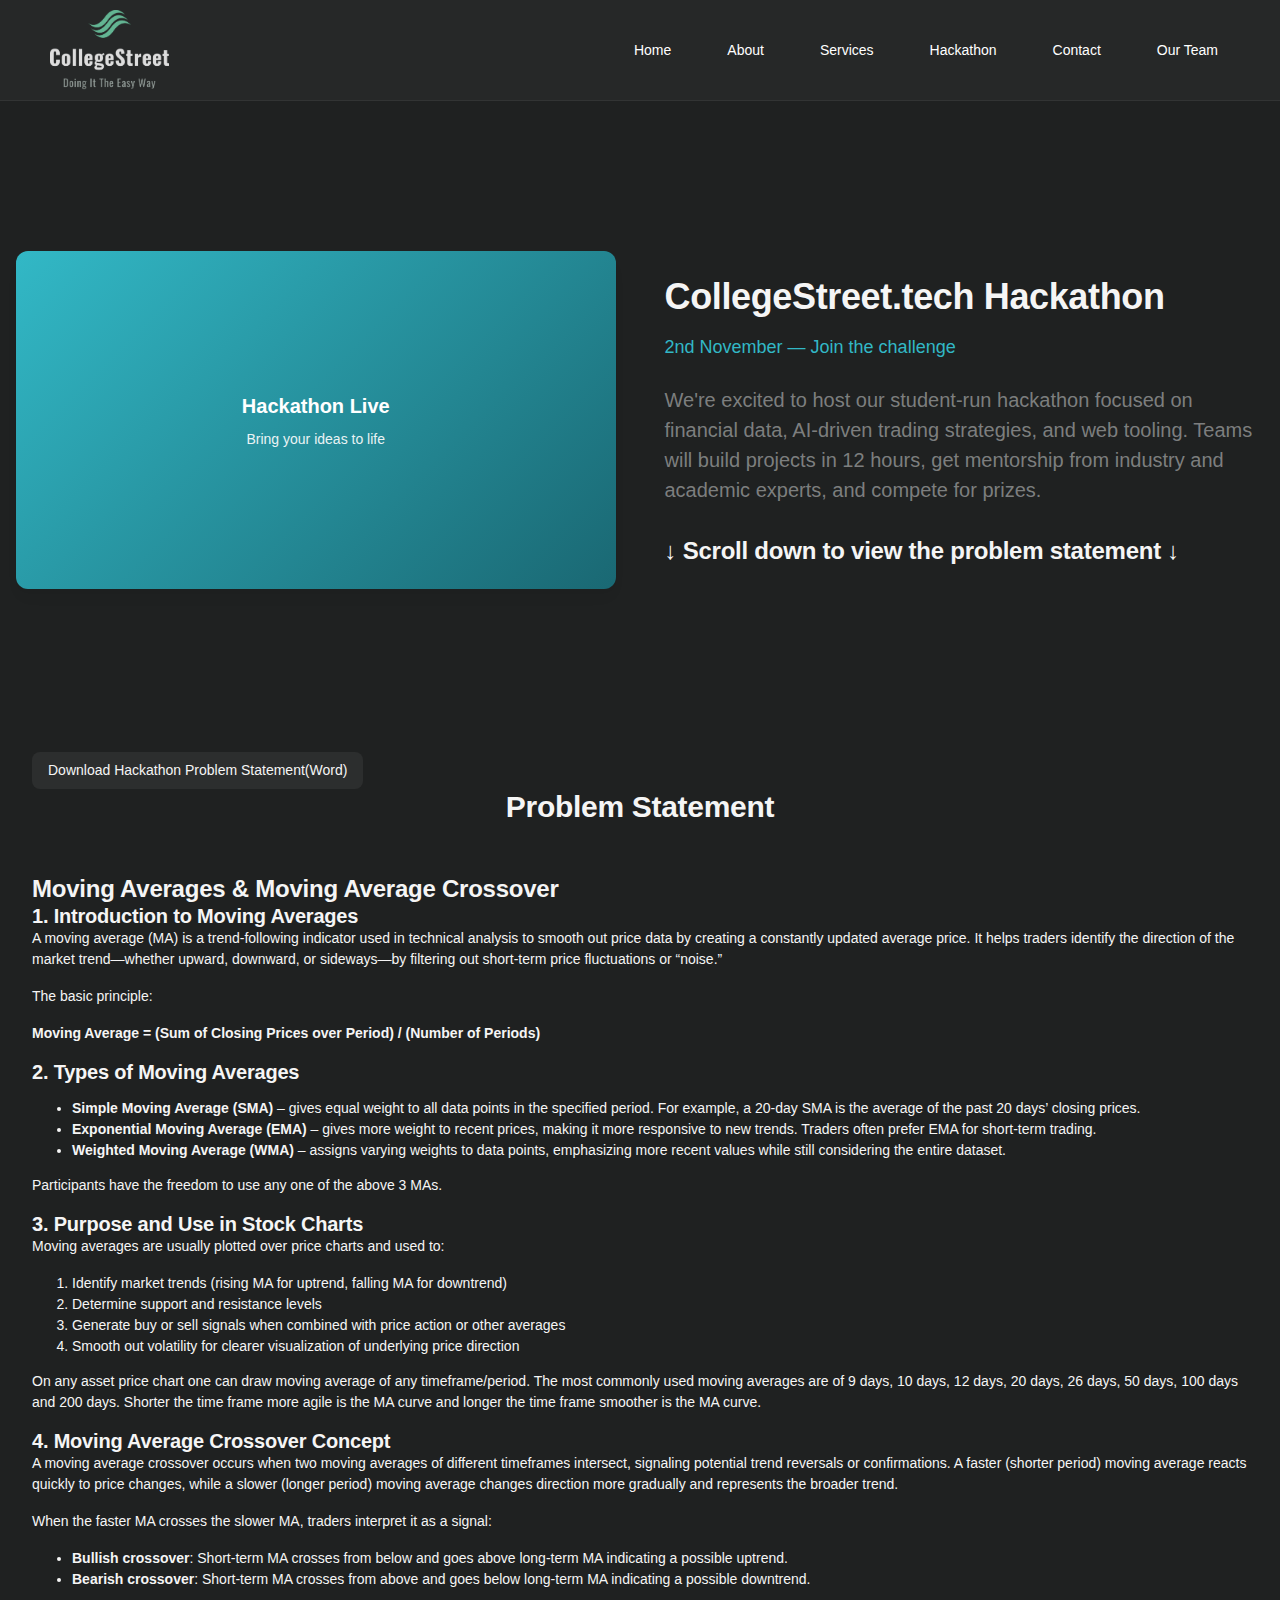
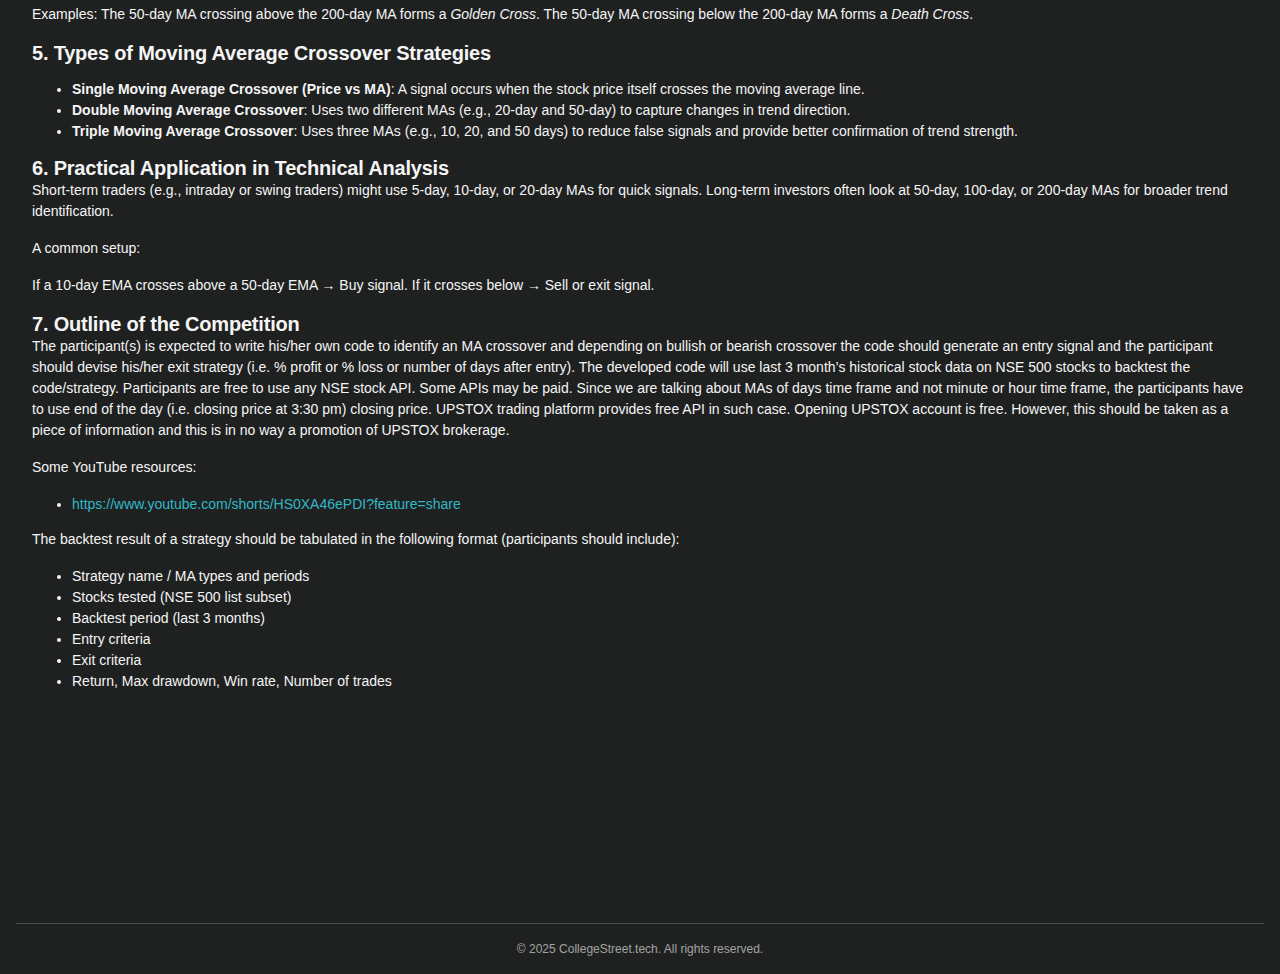
<file: hackathon.html>
<!DOCTYPE html>
<html lang="en" data-color-scheme="dark">
  <head>
    <meta charset="UTF-8" />
    <meta name="viewport" content="width=device-width, initial-scale=1.0" />
    <title>CollegeStreet.tech — Hackathon</title>
    <link rel="icon" href="Original on Transparent.png" type="image/png" />
    <link rel="stylesheet" href="style.css" />
  </head>

  <body>
    <!-- ================= Header ================= -->
    <header class="header">
      <nav class="nav container">
        <div class="nav__brand">
          <a href="index.html#home" class="nav__logo">
            <img
              src="Original on Transparent.png"
              alt="CollegeStreet.tech Logo"
              class="nav__logo-image"
            />
          </a>
        </div>

        <ul class="nav__menu">
          <li class="nav__item"><a href="index.html#home" class="nav__link">Home</a></li>
          <li class="nav__item"><a href="index.html#about" class="nav__link">About</a></li>
          <li class="nav__item"><a href="services.html" class="nav__link">Services</a></li>
          <li class="nav__item"><a href="hackathon.html" class="nav__link">Hackathon</a></li>
          <li class="nav__item"><a href="index.html#contact" class="nav__link">Contact</a></li>
          <li class="nav__item"><a href="team.html" class="nav__link">Our Team</a></li>
        </ul>

        <button class="nav__toggle" aria-label="Toggle navigation">
          <span class="nav__toggle-line"></span>
          <span class="nav__toggle-line"></span>
          <span class="nav__toggle-line"></span>
        </button>
      </nav>
    </header>

    <!-- ================= Hero Section ================= -->
    <main class="hero">
      <div class="container">
        <div class="hero__content">
          <div class="hero__text">
            <h1 class="hero__title">CollegeStreet.tech Hackathon</h1>
            <p class="hero__subtitle">2nd November — Join the challenge</p>
            <p class="hero__description">
              We're excited to host our student-run hackathon focused on financial
              data, AI-driven trading strategies, and web tooling. Teams will
              build projects in 12 hours, get mentorship from industry and
              academic experts, and compete for prizes.
            </p>

            <div class="hero__actions">
  

  <h2 class="scroll-down-text">↓ Scroll down to view the problem statement ↓</h2>
</div>

          </div>

          <div class="hero__media">
            <div class="video-container">
              <div class="video-placeholder">
                <div class="video-placeholder-content">
                  <div class="placeholder-text">Hackathon Live</div>
                  <div class="placeholder-subtitle">Bring your ideas to life</div>
                </div>
              </div>
            </div>
          </div>
        </div>
      </div>
    </main>

    <!-- ================= Moving Averages Section ================= -->
    <section class="container section section--tech" id="moving-averages">
      <div class="container">
        <div class="hero__actions">
          <a
            href="Moving Average and Moving Average Crossover in Technical Analysis.docx"
            download
            class="btn btn--secondary"
          >
            Download Hackathon Problem Statement(Word)
          </a>
        </div>

        <center><h1 style="margin-bottom:50px">Problem Statement</h1></center>

        <h2>Moving Averages &amp; Moving Average Crossover</h2>

        <h3>1. Introduction to Moving Averages</h3>
        <p>
          A moving average (MA) is a trend-following indicator used in technical analysis to smooth out price data by creating a constantly updated average price. It helps traders identify the direction of the market trend—whether upward, downward, or sideways—by filtering out short-term price fluctuations or “noise.”
        </p>
        <p>The basic principle:</p>
        <p><strong>Moving Average = (Sum of Closing Prices over Period) / (Number of Periods)</strong></p>

        <h3>2. Types of Moving Averages</h3>
        <ul>
          <li><strong>Simple Moving Average (SMA)</strong> – gives equal weight to all data points in the specified period. For example, a 20-day SMA is the average of the past 20 days’ closing prices.</li>
          <li><strong>Exponential Moving Average (EMA)</strong> – gives more weight to recent prices, making it more responsive to new trends. Traders often prefer EMA for short-term trading.</li>
          <li><strong>Weighted Moving Average (WMA)</strong> – assigns varying weights to data points, emphasizing more recent values while still considering the entire dataset.</li>
        </ul>
        <p>Participants have the freedom to use any one of the above 3 MAs.</p>

        <h3>3. Purpose and Use in Stock Charts</h3>
        <p>Moving averages are usually plotted over price charts and used to:</p>
        <ol>
          <li>Identify market trends (rising MA for uptrend, falling MA for downtrend)</li>
          <li>Determine support and resistance levels</li>
          <li>Generate buy or sell signals when combined with price action or other averages</li>
          <li>Smooth out volatility for clearer visualization of underlying price direction</li>
        </ol>
        <p>
          On any asset price chart one can draw moving average of any timeframe/period. The most commonly used moving averages are of 9 days, 10 days, 12 days, 20 days, 26 days, 50 days, 100 days and 200 days. Shorter the time frame more agile is the MA curve and longer the time frame smoother is the MA curve.
        </p>

        <h3>4. Moving Average Crossover Concept</h3>
        <p>
          A moving average crossover occurs when two moving averages of different timeframes intersect, signaling potential trend reversals or confirmations. A faster (shorter period) moving average reacts quickly to price changes, while a slower (longer period) moving average changes direction more gradually and represents the broader trend.
        </p>
        <p>When the faster MA crosses the slower MA, traders interpret it as a signal:</p>
        <ul>
          <li><strong>Bullish crossover</strong>: Short-term MA crosses from below and goes above long-term MA indicating a possible uptrend.</li>
          <li><strong>Bearish crossover</strong>: Short-term MA crosses from above and goes below long-term MA indicating a possible downtrend.</li>
        </ul>
        <p>Examples: The 50-day MA crossing above the 200-day MA forms a <em>Golden Cross</em>. The 50-day MA crossing below the 200-day MA forms a <em>Death Cross</em>.</p>

        <h3>5. Types of Moving Average Crossover Strategies</h3>
        <ul>
          <li><strong>Single Moving Average Crossover (Price vs MA)</strong>: A signal occurs when the stock price itself crosses the moving average line.</li>
          <li><strong>Double Moving Average Crossover</strong>: Uses two different MAs (e.g., 20-day and 50-day) to capture changes in trend direction.</li>
          <li><strong>Triple Moving Average Crossover</strong>: Uses three MAs (e.g., 10, 20, and 50 days) to reduce false signals and provide better confirmation of trend strength.</li>
        </ul>

        <h3>6. Practical Application in Technical Analysis</h3>
        <p>
          Short-term traders (e.g., intraday or swing traders) might use 5-day, 10-day, or 20-day MAs for quick signals. Long-term investors often look at 50-day, 100-day, or 200-day MAs for broader trend identification.
        </p>
        <p>A common setup:</p>
        <p>If a 10-day EMA crosses above a 50-day EMA → Buy signal. If it crosses below → Sell or exit signal.</p>

        <h3>7. Outline of the Competition</h3>
        <p>
          The participant(s) is expected to write his/her own code to identify an MA crossover and depending on bullish or bearish crossover the code should generate an entry signal and the participant should devise his/her exit strategy (i.e. % profit or % loss or number of days after entry). The developed code will use last 3 month’s historical stock data on NSE 500 stocks to backtest the code/strategy. Participants are free to use any NSE stock API. Some APIs may be paid. Since we are talking about MAs of days time frame and not minute or hour time frame, the participants have to use end of the day (i.e. closing price at 3:30 pm) closing price. UPSTOX trading platform provides free API in such case. Opening UPSTOX account is free. However, this should be taken as a piece of information and this is in no way a promotion of UPSTOX brokerage.
        </p>

        <p>Some YouTube resources:</p>
        <ul>
          <li>
            <a href="https://www.youtube.com/shorts/HS0XA46ePDI?feature=share" target="_blank" rel="noopener">
              https://www.youtube.com/shorts/HS0XA46ePDI?feature=share
            </a>
          </li>
        </ul>

        <p>The backtest result of a strategy should be tabulated in the following format (participants should include):</p>
        <ul>
          <li>Strategy name / MA types and periods</li>
          <li>Stocks tested (NSE 500 list subset)</li>
          <li>Backtest period (last 3 months)</li>
          <li>Entry criteria</li>
          <li>Exit criteria</li>
          <li>Return, Max drawdown, Win rate, Number of trades</li>
        </ul>
      </div>
    </section>

    <!-- ================= Footer ================= -->
    <footer class="footer">
      <div class="container">
        <div class="footer__content">
          <div class="footer__section">
            <h3>CollegeStreet.tech</h3>
            <p>
              Empowering the next generation of financial analysts through AI-driven technology and student innovation.
            </p>
          </div>

          <div class="footer__section">
            <h4>Quick Links</h4>
            <ul class="footer__links">
              <li><a href="index.html#home">Home</a></li>
              <li><a href="index.html#about">About</a></li>
              <li><a href="services.html">Services</a></li>
              <li><a href="index.html#contact">Contact</a></li>
            </ul>
          </div>

          <div class="footer__section">
            <h4>Contact Info</h4>
            <div class="contact-info">
              <p>📧 info@collegestreet.tech</p>
            </div>
          </div>

          <div class="footer__section">
            <h4>Follow Us</h4>
            <div class="social-links">
              <a href="#" target="_blank">LinkedIn</a>
              <a href="#" target="_blank">Twitter</a>
              <a href="#" target="_blank">GitHub</a>
            </div>
          </div>
        </div>

        <div class="footer__bottom">
          <p>&copy; 2025 CollegeStreet.tech. All rights reserved.</p>
        </div>
      </div>
    </footer>

    <script src="app.js"></script>
  </body>
</html>
</file>
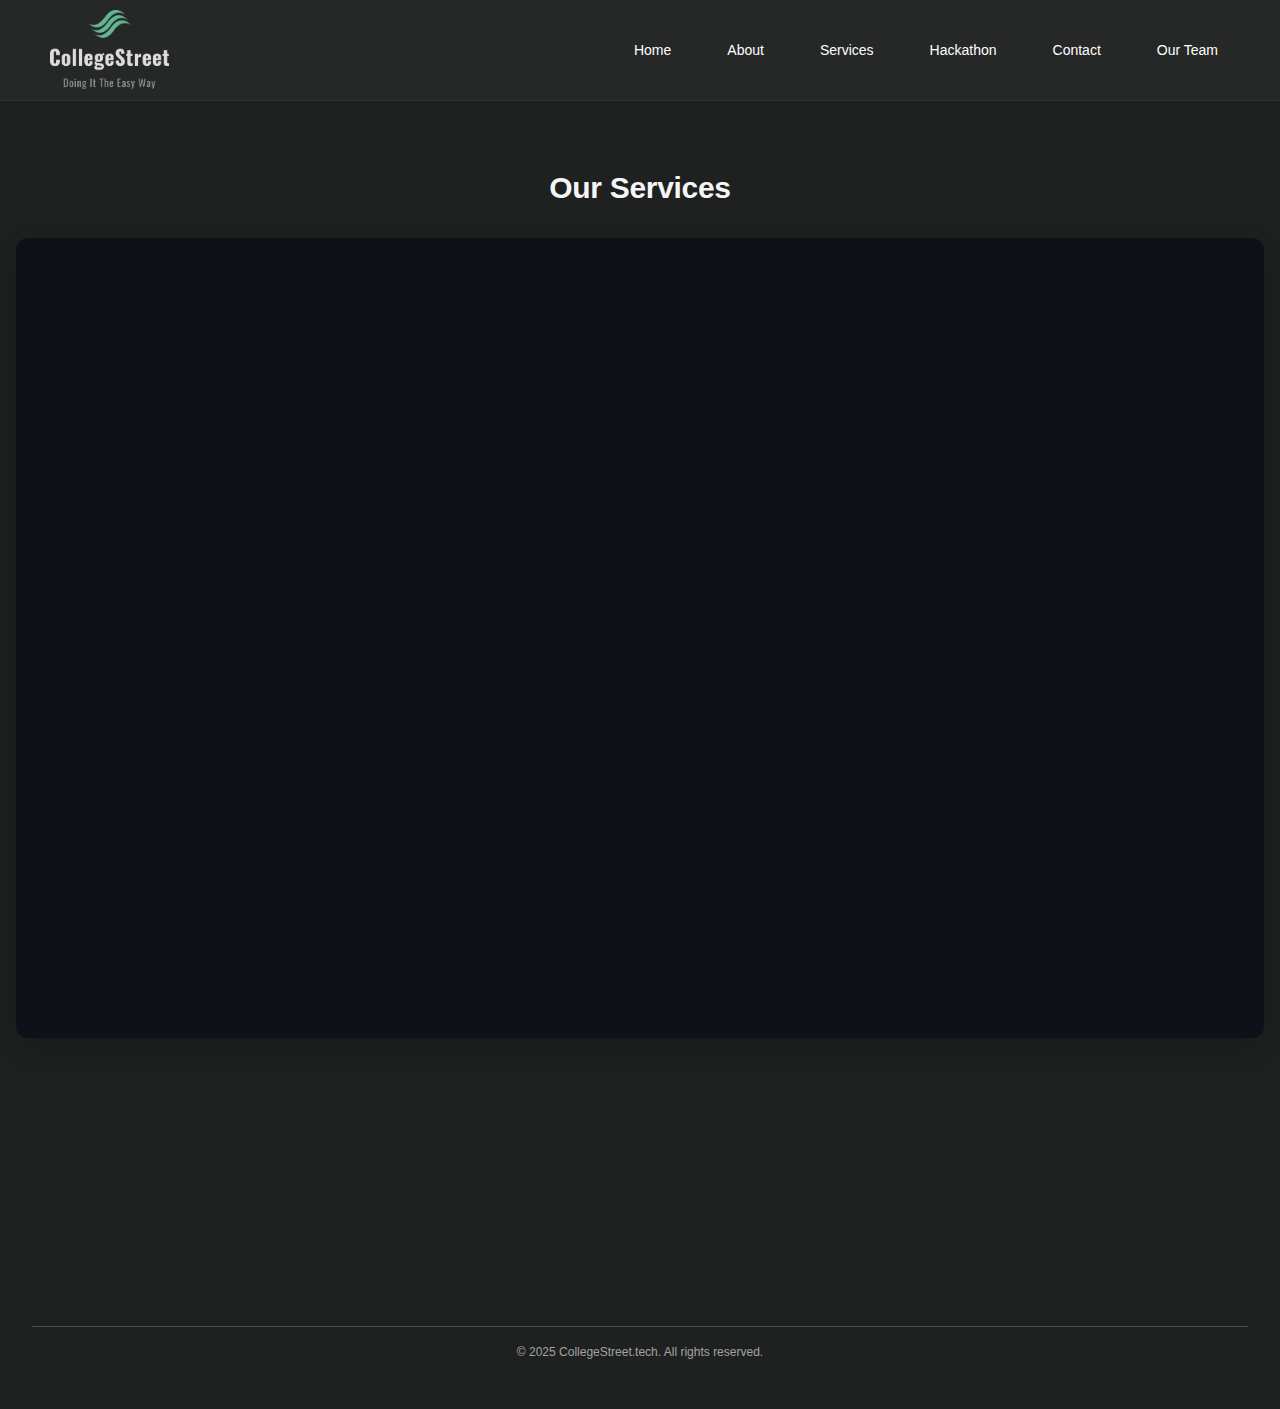
<file: services.html>
<!DOCTYPE html>
<html lang="en" data-color-scheme="dark">
  <head>
    <meta charset="UTF-8" />
    <meta name="viewport" content="width=device-width, initial-scale=1.0" />
    <title>Services - CollegeStreet.tech</title>
    <link rel="icon" href="Original on Transparent.png" type="image/png" />
    <link rel="stylesheet" href="style.css" />
  </head>
  <body>
    <!-- Header -->
    <header class="header">
      <nav class="nav container">
        <div class="nav__brand">
          <a href="index.html" class="nav__logo">
            <img
              src="Original on Transparent.png"
              alt="CollegeStreet.tech Logo"
              class="nav__logo-image"
            />
          </a>
        </div>

        <ul class="nav__menu">
          <li class="nav__item">
            <a href="index.html" class="nav__link">Home</a>
          </li>
          <li class="nav__item">
            <a href="index.html#about" class="nav__link">About</a>
          </li>
          <li class="nav__item">
            <a href="services.html" class="nav__link active-link">Services</a>
          </li>
          <li class="nav__item">
            <a href="hackathon.html" class="nav__link">Hackathon</a>
          </li>
          <li class="nav__item">
            <a href="index.html#contact" class="nav__link">Contact</a>
          </li>
          <li class="nav__item">
            <a href="team.html" class="nav__link">Our Team</a>
          </li>
        </ul>
        <button class="nav__toggle" aria-label="Toggle navigation">
          <span class="nav__toggle-line"></span>
          <span class="nav__toggle-line"></span>
          <span class="nav__toggle-line"></span>
        </button>
      </nav>
    </header>

    <!-- Services Section -->
    <section id="services" class="services" style="padding-top: 100px; margin-top: 5rem;">
      <div class="container">
        <h2 class="services__title">Our Services</h2>
        
        <!-- OBV Screening Button -->
        <!-- Integrated Streamlit App -->
        <div class="app-container" style="width: 100%; height: 800px; margin-bottom: 5rem; border-radius: 12px; overflow: hidden; box-shadow: 0 10px 30px rgba(0,0,0,0.2);">
            <iframe 
                src="https://obv-onlyscreening-5xfwwrfhtzxfpvw8eka3sy.streamlit.app/?embed=true" 
                width="100%" 
                height="100%" 
                frameborder="0"
                style="background: #0e1117;"
            ></iframe>
        </div>

        

    <!-- Footer -->
    <footer id="contact" class="footer">
      <div class="container">
        <div class="footer__content">
          <div class="footer__section">
            <h3>CollegeStreet.tech</h3>
            <p>
              Empowering the next generation of financial analysts through
              AI-driven technology and student innovation.
            </p>
          </div>
          <div class="footer__section">
            <h4>Quick Links</h4>
            <ul class="footer__links">
              <li><a href="index.html">Home</a></li>
              <li><a href="index.html#about">About</a></li>
              <li><a href="services.html">Services</a></li>
              <li><a href="index.html#contact">Contact</a></li>
            </ul>
          </div>
          <div class="footer__section">
            <h4>Contact Info</h4>
            <div class="contact-info">
              <p>📧 info@collegestreet.tech</p>
            </div>
          </div>
          <div class="footer__section">
            <h4>Follow Us</h4>
            <div class="social-links">
              <a href="#" target="_blank">LinkedIn</a>
              <a href="#" target="_blank">Twitter</a>
              <a href="#" target="_blank">GitHub</a>
            </div>
          </div>
        </div>
        <div class="footer__bottom">
          <p>&copy; 2025 CollegeStreet.tech. All rights reserved.</p>
        </div>
      </div>
    </footer>

    <script src="app.js"></script>
  </body>
</html>
</file>
<file: style.css>
:root {
  /* Primitive Color Tokens */
  --color-white: rgba(255, 255, 255, 1);
  --color-black: rgba(0, 0, 0, 1);
  --color-cream-50: rgba(252, 252, 249, 1);
  --color-cream-100: rgba(255, 255, 253, 1);
  --color-gray-200: rgba(245, 245, 245, 1);
  --color-gray-300: rgba(167, 169, 169, 1);
  --color-gray-400: rgba(119, 124, 124, 1);
  --color-slate-500: rgba(98, 108, 113, 1);
  --color-brown-600: rgba(94, 82, 64, 1);
  --color-charcoal-700: rgba(31, 33, 33, 1);
  --color-charcoal-800: rgba(38, 40, 40, 1);
  --color-slate-900: rgba(19, 52, 59, 1);
  --color-teal-300: rgba(50, 184, 198, 1);
  --color-teal-400: rgba(45, 166, 178, 1);
  --color-teal-500: rgba(33, 128, 141, 1);
  --color-teal-600: rgba(29, 116, 128, 1);
  --color-teal-700: rgba(26, 104, 115, 1);
  --color-teal-800: rgba(41, 150, 161, 1);
  --color-red-400: rgba(255, 84, 89, 1);
  --color-red-500: rgba(192, 21, 47, 1);
  --color-orange-400: rgba(230, 129, 97, 1);
  --color-orange-500: rgba(168, 75, 47, 1);

  /* RGB versions for opacity control */
  --color-brown-600-rgb: 94, 82, 64;
  --color-teal-500-rgb: 33, 128, 141;
  --color-slate-900-rgb: 19, 52, 59;
  --color-slate-500-rgb: 98, 108, 113;
  --color-red-500-rgb: 192, 21, 47;
  --color-red-400-rgb: 255, 84, 89;
  --color-orange-500-rgb: 168, 75, 47;
  --color-orange-400-rgb: 230, 129, 97;

  /* Background color tokens (Light Mode) */
  --color-bg-1: rgba(59, 130, 246, 0.08); /* Light blue */
  --color-bg-2: rgba(245, 158, 11, 0.08); /* Light yellow */
  --color-bg-3: rgba(34, 197, 94, 0.08); /* Light green */
  --color-bg-4: rgba(239, 68, 68, 0.08); /* Light red */
  --color-bg-5: rgba(147, 51, 234, 0.08); /* Light purple */
  --color-bg-6: rgba(249, 115, 22, 0.08); /* Light orange */
  --color-bg-7: rgba(236, 72, 153, 0.08); /* Light pink */
  --color-bg-8: rgba(6, 182, 212, 0.08); /* Light cyan */

  /* Semantic Color Tokens (Light Mode) */
  --color-background: var(--color-cream-50);
  --color-surface: var(--color-cream-100);
  --color-text: var(--color-slate-900);
  --color-text-secondary: var(--color-slate-500);
  --color-primary: var(--color-teal-500);
  --color-primary-hover: var(--color-teal-600);
  --color-primary-active: var(--color-teal-700);
  --color-secondary: rgba(var(--color-brown-600-rgb), 0.12);
  --color-secondary-hover: rgba(var(--color-brown-600-rgb), 0.2);
  --color-secondary-active: rgba(var(--color-brown-600-rgb), 0.25);
  --color-border: rgba(var(--color-brown-600-rgb), 0.2);
  --color-btn-primary-text: var(--color-cream-50);
  --color-card-border: rgba(var(--color-brown-600-rgb), 0.12);
  --color-card-border-inner: rgba(var(--color-brown-600-rgb), 0.12);
  --color-error: var(--color-red-500);
  --color-success: var(--color-teal-500);
  --color-warning: var(--color-orange-500);
  --color-info: var(--color-slate-500);
  --color-focus-ring: rgba(var(--color-teal-500-rgb), 0.4);
  --color-select-caret: rgba(var(--color-slate-900-rgb), 0.8);

  /* Common style patterns */
  --focus-ring: 0 0 0 3px var(--color-focus-ring);
  --focus-outline: 2px solid var(--color-primary);
  --status-bg-opacity: 0.15;
  --status-border-opacity: 0.25;
  --select-caret-light: url("data:image/svg+xml,%3Csvg xmlns='http://www.w3.org/2000/svg' width='16' height='16' viewBox='0 0 24 24' fill='none' stroke='%23134252' stroke-width='2' stroke-linecap='round' stroke-linejoin='round'%3E%3Cpolyline points='6 9 12 15 18 9'%3E%3C/polyline%3E%3C/svg%3E");
  --select-caret-dark: url("data:image/svg+xml,%3Csvg xmlns='http://www.w3.org/2000/svg' width='16' height='16' viewBox='0 0 24 24' fill='none' stroke='%23f5f5f5' stroke-width='2' stroke-linecap='round' stroke-linejoin='round'%3E%3Cpolyline points='6 9 12 15 18 9'%3E%3C/polyline%3E%3C/svg%3E");

  /* RGB versions for opacity control */
  --color-success-rgb: 33, 128, 141;
  --color-error-rgb: 192, 21, 47;
  --color-warning-rgb: 168, 75, 47;
  --color-info-rgb: 98, 108, 113;

  /* Typography */
  --font-family-base: "FKGroteskNeue", "Geist", "Inter", -apple-system,
    BlinkMacSystemFont, "Segoe UI", Roboto, sans-serif;
  --font-family-mono: "Berkeley Mono", ui-monospace, SFMono-Regular, Menlo,
    Monaco, Consolas, monospace;
  --font-size-xs: 11px;
  --font-size-sm: 12px;
  --font-size-base: 14px;
  --font-size-md: 14px;
  --font-size-lg: 16px;
  --font-size-xl: 18px;
  --font-size-2xl: 20px;
  --font-size-3xl: 24px;
  --font-size-4xl: 30px;
  --font-size-5xl: 36px;
  --font-size-6xl: 42px;
  --font-weight-normal: 400;
  --font-weight-medium: 500;
  --font-weight-semibold: 550;
  --font-weight-bold: 600;
  --line-height-tight: 1.2;
  --line-height-normal: 1.5;
  --letter-spacing-tight: -0.01em;

  /* Spacing */
  --space-0: 0;
  --space-1: 1px;
  --space-2: 2px;
  --space-4: 4px;
  --space-6: 6px;
  --space-8: 8px;
  --space-10: 10px;
  --space-12: 12px;
  --space-16: 16px;
  --space-20: 20px;
  --space-24: 24px;
  --space-32: 32px;
  --space-39: 39px;
  --space-49: 49px;

  /* Border Radius */
  --radius-sm: 6px;
  --radius-base: 8px;
  --radius-md: 10px;
  --radius-lg: 12px;
  --radius-full: 9999px;

  /* Shadows */
  --shadow-xs: 0 1px 2px rgba(0, 0, 0, 0.02);
  --shadow-sm: 0 1px 3px rgba(0, 0, 0, 0.04), 0 1px 2px rgba(0, 0, 0, 0.02);
  --shadow-md: 0 4px 6px -1px rgba(0, 0, 0, 0.04),
    0 2px 4px -1px rgba(0, 0, 0, 0.02);
  --shadow-lg: 0 10px 15px -3px rgba(0, 0, 0, 0.04),
    0 4px 6px -2px rgba(0, 0, 0, 0.02);
  --shadow-inset-sm: inset 0 1px 0 rgba(255, 255, 255, 0.15),
    inset 0 -1px 0 rgba(0, 0, 0, 0.03);

  /* Animation */
  --duration-fast: 150ms;
  --duration-normal: 250ms;
  --ease-standard: cubic-bezier(0.16, 1, 0.3, 1);

  /* Layout */
  --container-sm: 640px;
  --container-md: 768px;
  --container-lg: 1024px;
  --container-xl: 1280px;
}

/* Dark mode colors */
@media (prefers-color-scheme: dark) {
  :root {
    /* RGB versions for opacity control (Dark Mode) */
    --color-gray-400-rgb: 119, 124, 124;
    --color-teal-300-rgb: 50, 184, 198;
    --color-gray-300-rgb: 167, 169, 169;
    --color-gray-200-rgb: 245, 245, 245;

    /* Background color tokens (Dark Mode) */
    --color-bg-1: rgba(29, 78, 216, 0.15); /* Dark blue */
    --color-bg-2: rgba(180, 83, 9, 0.15); /* Dark yellow */
    --color-bg-3: rgba(21, 128, 61, 0.15); /* Dark green */
    --color-bg-4: rgba(185, 28, 28, 0.15); /* Dark red */
    --color-bg-5: rgba(107, 33, 168, 0.15); /* Dark purple */
    --color-bg-6: rgba(194, 65, 12, 0.15); /* Dark orange */
    --color-bg-7: rgba(190, 24, 93, 0.15); /* Dark pink */
    --color-bg-8: rgba(8, 145, 178, 0.15); /* Dark cyan */

    /* Semantic Color Tokens (Dark Mode) */
    --color-background: var(--color-charcoal-700);
    --color-surface: var(--color-charcoal-800);
    --color-text: var(--color-gray-200);
    --color-text-secondary: rgba(var(--color-gray-300-rgb), 0.7);
    --color-primary: var(--color-teal-300);
    --color-primary-hover: var(--color-teal-400);
    --color-primary-active: var(--color-teal-800);
    --color-secondary: rgba(var(--color-gray-400-rgb), 0.15);
    --color-secondary-hover: rgba(var(--color-gray-400-rgb), 0.25);
    --color-secondary-active: rgba(var(--color-gray-400-rgb), 0.3);
    --color-border: rgba(var(--color-gray-400-rgb), 0.3);
    --color-error: var(--color-red-400);
    --color-success: var(--color-teal-300);
    --color-warning: var(--color-orange-400);
    --color-info: var(--color-gray-300);
    --color-focus-ring: rgba(var(--color-teal-300-rgb), 0.4);
    --color-btn-primary-text: var(--color-slate-900);
    --color-card-border: rgba(var(--color-gray-400-rgb), 0.2);
    --color-card-border-inner: rgba(var(--color-gray-400-rgb), 0.15);
    --shadow-inset-sm: inset 0 1px 0 rgba(255, 255, 255, 0.1),
      inset 0 -1px 0 rgba(0, 0, 0, 0.15);
    --button-border-secondary: rgba(var(--color-gray-400-rgb), 0.2);
    --color-border-secondary: rgba(var(--color-gray-400-rgb), 0.2);
    --color-select-caret: rgba(var(--color-gray-200-rgb), 0.8);

    /* Common style patterns - updated for dark mode */
    --focus-ring: 0 0 0 3px var(--color-focus-ring);
    --focus-outline: 2px solid var(--color-primary);
    --status-bg-opacity: 0.15;
    --status-border-opacity: 0.25;
    --select-caret-light: url("data:image/svg+xml,%3Csvg xmlns='http://www.w3.org/2000/svg' width='16' height='16' viewBox='0 0 24 24' fill='none' stroke='%23134252' stroke-width='2' stroke-linecap='round' stroke-linejoin='round'%3E%3Cpolyline points='6 9 12 15 18 9'%3E%3C/polyline%3E%3C/svg%3E");
    --select-caret-dark: url("data:image/svg+xml,%3Csvg xmlns='http://www.w3.org/2000/svg' width='16' height='16' viewBox='0 0 24 24' fill='none' stroke='%23f5f5f5' stroke-width='2' stroke-linecap='round' stroke-linejoin='round'%3E%3Cpolyline points='6 9 12 15 18 9'%3E%3C/polyline%3E%3C/svg%3E");

    /* RGB versions for dark mode */
    --color-success-rgb: var(--color-teal-300-rgb);
    --color-error-rgb: var(--color-red-400-rgb);
    --color-warning-rgb: var(--color-orange-400-rgb);
    --color-info-rgb: var(--color-gray-300-rgb);
  }
}

/* Data attribute for manual theme switching */
[data-color-scheme="dark"] {
  /* RGB versions for opacity control (dark mode) */
  --color-gray-400-rgb: 119, 124, 124;
  --color-teal-300-rgb: 50, 184, 198;
  --color-gray-300-rgb: 167, 169, 169;
  --color-gray-200-rgb: 245, 245, 245;

  /* Colorful background palette - Dark Mode */
  --color-bg-1: rgba(29, 78, 216, 0.15); /* Dark blue */
  --color-bg-2: rgba(180, 83, 9, 0.15); /* Dark yellow */
  --color-bg-3: rgba(21, 128, 61, 0.15); /* Dark green */
  --color-bg-4: rgba(185, 28, 28, 0.15); /* Dark red */
  --color-bg-5: rgba(107, 33, 168, 0.15); /* Dark purple */
  --color-bg-6: rgba(194, 65, 12, 0.15); /* Dark orange */
  --color-bg-7: rgba(190, 24, 93, 0.15); /* Dark pink */
  --color-bg-8: rgba(8, 145, 178, 0.15); /* Dark cyan */

  /* Semantic Color Tokens (Dark Mode) */
  --color-background: var(--color-charcoal-700);
  --color-surface: var(--color-charcoal-800);
  --color-text: var(--color-gray-200);
  --color-text-secondary: rgba(var(--color-gray-300-rgb), 0.7);
  --color-primary: var(--color-teal-300);
  --color-primary-hover: var(--color-teal-400);
  --color-primary-active: var(--color-teal-800);
  --color-secondary: rgba(var(--color-gray-400-rgb), 0.15);
  --color-secondary-hover: rgba(var(--color-gray-400-rgb), 0.25);
  --color-secondary-active: rgba(var(--color-gray-400-rgb), 0.3);
  --color-border: rgba(var(--color-gray-400-rgb), 0.3);
  --color-error: var(--color-red-400);
  --color-success: var(--color-teal-300);
  --color-warning: var(--color-orange-400);
  --color-info: var(--color-gray-300);
  --color-focus-ring: rgba(var(--color-teal-300-rgb), 0.4);
  --color-btn-primary-text: var(--color-slate-900);
  --color-card-border: rgba(var(--color-gray-400-rgb), 0.15);
  --color-card-border-inner: rgba(var(--color-gray-400-rgb), 0.15);
  --shadow-inset-sm: inset 0 1px 0 rgba(255, 255, 255, 0.1),
    inset 0 -1px 0 rgba(0, 0, 0, 0.15);
  --color-border-secondary: rgba(var(--color-gray-400-rgb), 0.2);
  --color-select-caret: rgba(var(--color-gray-200-rgb), 0.8);

  /* Common style patterns - updated for dark mode */
  --focus-ring: 0 0 0 3px var(--color-focus-ring);
  --focus-outline: 2px solid var(--color-primary);
  --status-bg-opacity: 0.15;
  --status-border-opacity: 0.25;
  --select-caret-light: url("data:image/svg+xml,%3Csvg xmlns='http://www.w3.org/2000/svg' width='16' height='16' viewBox='0 0 24 24' fill='none' stroke='%23134252' stroke-width='2' stroke-linecap='round' stroke-linejoin='round'%3E%3Cpolyline points='6 9 12 15 18 9'%3E%3C/polyline%3E%3C/svg%3E");
  --select-caret-dark: url("data:image/svg+xml,%3Csvg xmlns='http://www.w3.org/2000/svg' width='16' height='16' viewBox='0 0 24 24' fill='none' stroke='%23f5f5f5' stroke-width='2' stroke-linecap='round' stroke-linejoin='round'%3E%3Cpolyline points='6 9 12 15 18 9'%3E%3C/polyline%3E%3C/svg%3E");

  /* RGB versions for dark mode */
  --color-success-rgb: var(--color-teal-300-rgb);
  --color-error-rgb: var(--color-red-400-rgb);
  --color-warning-rgb: var(--color-orange-400-rgb);
  --color-info-rgb: var(--color-gray-300-rgb);
}

[data-color-scheme="light"] {
  /* RGB versions for opacity control (light mode) */
  --color-brown-600-rgb: 94, 82, 64;
  --color-teal-500-rgb: 33, 128, 141;
  --color-slate-900-rgb: 19, 52, 59;

  /* Semantic Color Tokens (Light Mode) */
  --color-background: var(--color-cream-50);
  --color-surface: var(--color-cream-100);
  --color-text: var(--color-slate-900);
  --color-text-secondary: var(--color-slate-500);
  --color-primary: var(--color-teal-500);
  --color-primary-hover: var(--color-teal-600);
  --color-primary-active: var(--color-teal-700);
  --color-secondary: rgba(var(--color-brown-600-rgb), 0.12);
  --color-secondary-hover: rgba(var(--color-brown-600-rgb), 0.2);
  --color-secondary-active: rgba(var(--color-brown-600-rgb), 0.25);
  --color-border: rgba(var(--color-brown-600-rgb), 0.2);
  --color-btn-primary-text: var(--color-cream-50);
  --color-card-border: rgba(var(--color-brown-600-rgb), 0.12);
  --color-card-border-inner: rgba(var(--color-brown-600-rgb), 0.12);
  --color-error: var(--color-red-500);
  --color-success: var(--color-teal-500);
  --color-warning: var(--color-orange-500);
  --color-info: var(--color-slate-500);
  --color-focus-ring: rgba(var(--color-teal-500-rgb), 0.4);

  /* RGB versions for light mode */
  --color-success-rgb: var(--color-teal-500-rgb);
  --color-error-rgb: var(--color-red-500-rgb);
  --color-warning-rgb: var(--color-orange-500-rgb);
  --color-info-rgb: var(--color-slate-500-rgb);
}

/* Base styles */
html {
  font-size: var(--font-size-base);
  font-family: var(--font-family-base);
  line-height: var(--line-height-normal);
  color: var(--color-text);
  background-color: var(--color-background);
  -webkit-font-smoothing: antialiased;
  box-sizing: border-box;
}

body {
  margin: 0;
  padding: 0;
}

*,
*::before,
*::after {
  box-sizing: inherit;
}

/* Typography */
h1,
h2,
h3,
h4,
h5,
h6 {
  margin: 0;
  font-weight: var(--font-weight-semibold);
  line-height: var(--line-height-tight);
  color: var(--color-text);
  letter-spacing: var(--letter-spacing-tight);
}

h1 {
  font-size: var(--font-size-4xl);
}
h2 {
  font-size: var(--font-size-3xl);
}
h3 {
  font-size: var(--font-size-2xl);
}
h4 {
  font-size: var(--font-size-xl);
}
h5 {
  font-size: var(--font-size-lg);
}
h6 {
  font-size: var(--font-size-md);
}

p {
  margin: 0 0 var(--space-16) 0;
}

a {
  color: var(--color-primary);
  text-decoration: none;
  transition: color var(--duration-fast) var(--ease-standard);
}

a:hover {
  color: var(--color-primary-hover);
}

code,
pre {
  font-family: var(--font-family-mono);
  font-size: calc(var(--font-size-base) * 0.95);
  background-color: var(--color-secondary);
  border-radius: var(--radius-sm);
}

code {
  padding: var(--space-1) var(--space-4);
}

pre {
  padding: var(--space-16);
  margin: var(--space-16) 0;
  overflow: auto;
  border: 1px solid var(--color-border);
}

pre code {
  background: none;
  padding: 0;
}

/* Buttons */
.btn {
  display: inline-flex;
  align-items: center;
  justify-content: center;
  padding: var(--space-8) var(--space-16);
  border-radius: var(--radius-base);
  font-size: var(--font-size-base);
  font-weight: 500;
  line-height: 1.5;
  cursor: pointer;
  transition: all var(--duration-normal) var(--ease-standard);
  border: none;
  text-decoration: none;
  position: relative;
}

.btn:focus-visible {
  outline: none;
  box-shadow: var(--focus-ring);
}

.btn--primary {
  background: var(--color-primary);
  color: var(--color-btn-primary-text);
}

.btn--primary:hover {
  background: var(--color-primary-hover);
}

.btn--primary:active {
  background: var(--color-primary-active);
}

.btn--secondary {
  background: var(--color-secondary);
  color: var(--color-text);
}

.btn--secondary:hover {
  background: var(--color-secondary-hover);
}

.btn--secondary:active {
  background: var(--color-secondary-active);
}

.btn--outline {
  background: transparent;
  border: 1px solid var(--color-border);
  color: var(--color-text);
}

.btn--outline:hover {
  background: var(--color-secondary);
}

.btn--sm {
  padding: var(--space-4) var(--space-12);
  font-size: var(--font-size-sm);
  border-radius: var(--radius-sm);
}

.btn--lg {
  padding: var(--space-10) var(--space-20);
  font-size: var(--font-size-lg);
  border-radius: var(--radius-md);
}

.btn--full-width {
  width: 100%;
}

.btn:disabled {
  opacity: 0.5;
  cursor: not-allowed;
}

/* Form elements */
.form-control {
  display: block;
  width: 100%;
  padding: var(--space-8) var(--space-12);
  font-size: var(--font-size-md);
  line-height: 1.5;
  color: var(--color-text);
  background-color: var(--color-surface);
  border: 1px solid var(--color-border);
  border-radius: var(--radius-base);
  transition: border-color var(--duration-fast) var(--ease-standard),
    box-shadow var(--duration-fast) var(--ease-standard);
}

textarea.form-control {
  font-family: var(--font-family-base);
  font-size: var(--font-size-base);
}

select.form-control {
  padding: var(--space-8) var(--space-12);
  -webkit-appearance: none;
  -moz-appearance: none;
  appearance: none;
  background-image: var(--select-caret-light);
  background-repeat: no-repeat;
  background-position: right var(--space-12) center;
  background-size: 16px;
  padding-right: var(--space-32);
}

/* Add a dark mode specific caret */
@media (prefers-color-scheme: dark) {
  select.form-control {
    background-image: var(--select-caret-dark);
  }
}

/* Also handle data-color-scheme */
[data-color-scheme="dark"] select.form-control {
  background-image: var(--select-caret-dark);
}

[data-color-scheme="light"] select.form-control {
  background-image: var(--select-caret-light);
}

.form-control:focus {
  border-color: var(--color-primary);
  outline: var(--focus-outline);
}

.form-label {
  display: block;
  margin-bottom: var(--space-8);
  font-weight: var(--font-weight-medium);
  font-size: var(--font-size-sm);
}

.form-group {
  margin-bottom: var(--space-16);
}

/* Card component */
.card {
  background-color: var(--color-surface);
  border-radius: var(--radius-lg);
  border: 1px solid var(--color-card-border);
  box-shadow: var(--shadow-sm);
  overflow: hidden;
  transition: box-shadow var(--duration-normal) var(--ease-standard);
}

.card:hover {
  box-shadow: var(--shadow-md);
}

.card__body {
  padding: var(--space-16);
}

.card__header,
.card__footer {
  padding: var(--space-16);
  border-bottom: 1px solid var(--color-card-border-inner);
}

/* Status indicators - simplified with CSS variables */
.status {
  display: inline-flex;
  align-items: center;
  padding: var(--space-6) var(--space-12);
  border-radius: var(--radius-full);
  font-weight: var(--font-weight-medium);
  font-size: var(--font-size-sm);
}

.status--success {
  background-color: rgba(
    var(--color-success-rgb, 33, 128, 141),
    var(--status-bg-opacity)
  );
  color: var(--color-success);
  border: 1px solid
    rgba(var(--color-success-rgb, 33, 128, 141), var(--status-border-opacity));
}

.status--error {
  background-color: rgba(
    var(--color-error-rgb, 192, 21, 47),
    var(--status-bg-opacity)
  );
  color: var(--color-error);
  border: 1px solid
    rgba(var(--color-error-rgb, 192, 21, 47), var(--status-border-opacity));
}

.status--warning {
  background-color: rgba(
    var(--color-warning-rgb, 168, 75, 47),
    var(--status-bg-opacity)
  );
  color: var(--color-warning);
  border: 1px solid
    rgba(var(--color-warning-rgb, 168, 75, 47), var(--status-border-opacity));
}

.status--info {
  background-color: rgba(
    var(--color-info-rgb, 98, 108, 113),
    var(--status-bg-opacity)
  );
  color: var(--color-info);
  border: 1px solid
    rgba(var(--color-info-rgb, 98, 108, 113), var(--status-border-opacity));
}

/* Container layout */
.container {
  width: 100%;
  margin-right: auto;
  margin-left: auto;
  padding-right: var(--space-16);
  padding-left: var(--space-16);
}

@media (min-width: 640px) {
  .container {
    max-width: var(--container-sm);
  }
}
@media (min-width: 768px) {
  .container {
    max-width: var(--container-md);
  }
}
@media (min-width: 1024px) {
  .container {
    max-width: var(--container-lg);
  }
}
@media (min-width: 1280px) {
  .container {
    max-width: var(--container-xl);
  }
}

/* Utility classes */
.flex {
  display: flex;
}
.flex-col {
  flex-direction: column;
}
.items-center {
  align-items: center;
}
.justify-center {
  justify-content: center;
}
.justify-between {
  justify-content: space-between;
}
.gap-4 {
  gap: var(--space-4);
}
.gap-8 {
  gap: var(--space-8);
}
.gap-16 {
  gap: var(--space-16);
}

.m-0 {
  margin: 0;
}
.mt-8 {
  margin-top: var(--space-8);
}
.mb-8 {
  margin-bottom: var(--space-8);
}
.mx-8 {
  margin-left: var(--space-8);
  margin-right: var(--space-8);
}
.my-8 {
  margin-top: var(--space-8);
  margin-bottom: var(--space-8);
}

.p-0 {
  padding: 0;
}
.py-8 {
  padding-top: var(--space-8);
  padding-bottom: var(--space-8);
}
.px-8 {
  padding-left: var(--space-8);
  padding-right: var(--space-8);
}
.py-16 {
  padding-top: var(--space-16);
  padding-bottom: var(--space-16);
}
.px-16 {
  padding-left: var(--space-16);
  padding-right: var(--space-16);
}

.block {
  display: block;
}
.hidden {
  display: none;
}

/* Accessibility */
.sr-only {
  position: absolute;
  width: 1px;
  height: 1px;
  padding: 0;
  margin: -1px;
  overflow: hidden;
  clip: rect(0, 0, 0, 0);
  white-space: nowrap;
  border-width: 0;
}

:focus-visible {
  outline: var(--focus-outline);
  outline-offset: 2px;
}

/* Dark mode specifics */
[data-color-scheme="dark"] .btn--outline {
  border: 1px solid var(--color-border-secondary);
}

@font-face {
  font-family: 'FKGroteskNeue';
  src: url('https://r2cdn.perplexity.ai/fonts/FKGroteskNeue.woff2')
    format('woff2');
}

/* END PERPLEXITY DESIGN SYSTEM */
/* Custom styles for CollegeStreet.tech */

/* Header Styles */
.header {
  position: fixed;
  top: 0;
  left: 0;
  right: 0;
  background: var(--color-surface);
  border-bottom: 1px solid var(--color-card-border);
  backdrop-filter: blur(10px);
  z-index: 1000;
  transition: background-color var(--duration-normal) var(--ease-standard);
}

.nav {
  display: flex;
  align-items: center;
  justify-content: space-between;
  /* padding: var(--space-16) var(--space-16); */
  padding: 50px;
  max-height: 80px;
}

.nav__brand {
  flex-shrink: 0;
}

.nav__logo {
  font-size: var(--font-size-xl);
  font-weight: var(--font-weight-bold);
  color: var(--color-primary);
  text-decoration: none;
  letter-spacing: var(--letter-spacing-tight);
}

.nav__menu {
  display: flex;
  list-style: none;
  margin: 0;
  padding: 0;
  gap: var(--space-32);
}

.nav__item {
  margin: 0;
}

.nav__link {
  color: var(--color-white);
  text-decoration: none;
  font-weight: var(--font-weight-medium);
  font-size: var(--font-size-base);
  padding: var(--space-8) var(--space-12);
  border-radius: var(--radius-base);
  transition: all var(--duration-fast) var(--ease-standard);
}

.nav__link:hover {
  background: var(--color-secondary);
  color: var(--color-primary);
}

.nav__toggle {
  display: none;
  flex-direction: column;
  background: none;
  border: none;
  padding: var(--space-8);
  cursor: pointer;
  z-index: 1001;
}

.nav__toggle-line {
  width: 24px;
  height: 2px;
  background: var(--color-primary);
  margin: 2px 0;
  transition: all var(--duration-fast) var(--ease-standard);
}

/* Hero Section */
.hero {
  padding-top: 120px;
  padding-bottom: var(--space-32);
  position: relative;
  background: var(--color-background);
  overflow: hidden;
}

.hero__content {
  display: grid;
  grid-template-columns: 1fr 1fr;
  gap: var(--space-49);
  align-items: center;
  min-height: 600px;
}

.hero__media {
  order: 1;
}

.hero__text {
  order: 2;
}

.hero__title {
  font-size: var(--font-size-5xl);
  margin-bottom: var(--space-16);
  color: var(--color-text);
  line-height: var(--line-height-tight);
}

.hero__subtitle {
  font-size: var(--font-size-xl);
  color: var(--color-primary);
  margin-bottom: var(--space-24);
  font-weight: var(--font-weight-medium);
}

.hero__description {
  font-size: var(--font-size-2xl);
  color: var(--color-text-secondary);
  line-height: var(--line-height-normal);
  margin-bottom: var(--space-32);
}

.hero__actions {
  display: flex;
  gap: var(--space-16);
  flex-wrap: wrap;
}

/* Video Container */
.video-container {
  position: relative;
  width: 100%;
  border-radius: var(--radius-lg);
  overflow: hidden;
  box-shadow: var(--shadow-lg);
}

.video-placeholder {
  aspect-ratio: 16/9;
  background: linear-gradient(135deg, var(--color-primary) 0%, var(--color-teal-700) 100%);
  display: flex;
  align-items: center;
  justify-content: center;
  position: relative;
  cursor: pointer;
  transition: transform var(--duration-normal) var(--ease-standard);
}

.video-placeholder:hover {
  transform: scale(1.02);
}

.video-overlay {
  position: absolute;
  top: 0;
  left: 0;
  right: 0;
  bottom: 0;
  background: rgba(0, 0, 0, 0.3);
  display: flex;
  align-items: center;
  justify-content: center;
  opacity: 0;
  transition: opacity var(--duration-normal) var(--ease-standard);
}

.video-placeholder:hover .video-overlay {
  opacity: 1;
}

.play-button {
  background: rgba(255, 255, 255, 0.9);
  border: none;
  border-radius: 50%;
  width: 60px;
  height: 60px;
  display: flex;
  align-items: center;
  justify-content: center;
  cursor: pointer;
  color: var(--color-primary);
  transition: all var(--duration-normal) var(--ease-standard);
}

.play-button:hover {
  background: white;
  transform: scale(1.1);
}

.video-placeholder-content {
  color: white;
  text-align: center;
  z-index: 1;
}

.placeholder-text {
  font-size: var(--font-size-2xl);
  font-weight: var(--font-weight-bold);
  margin-bottom: var(--space-8);
}

.placeholder-subtitle {
  font-size: var(--font-size-base);
  opacity: 0.9;
}

/* Floating Popup */
.floating-popup {
  position: absolute;
  background: var(--color-surface);
  border-radius: var(--radius-lg);
  box-shadow: var(--shadow-lg);
  border: 1px solid var(--color-card-border);
  max-width: 300px;
  z-index: 100;
  opacity: 0;
  transform: translateY(20px);
  transition: all var(--duration-normal) var(--ease-standard);
  pointer-events: none;
}

.floating-popup.show {
  opacity: 1;
  transform: translateY(0);
  pointer-events: all;
}

#heroPopup {
  top: 20%;
  right: 10%;
}

.popup-content {
  padding: var(--space-16);
}

.popup-header {
  display: flex;
  justify-content: space-between;
  align-items: center;
  margin-bottom: var(--space-12);
}

.popup-indicators {
  display: flex;
  gap: var(--space-6);
}

.indicator {
  width: 8px;
  height: 8px;
  border-radius: 50%;
  background: var(--color-border);
  transition: background var(--duration-fast) var(--ease-standard);
}

.indicator.active {
  background: var(--color-primary);
}

.popup-close {
  background: none;
  border: none;
  font-size: var(--font-size-xl);
  color: var(--color-text-secondary);
  cursor: pointer;
  padding: var(--space-4);
  width: 32px;
  height: 32px;
  display: flex;
  align-items: center;
  justify-content: center;
  border-radius: var(--radius-sm);
  transition: all var(--duration-fast) var(--ease-standard);
}

.popup-close:hover {
  background: var(--color-secondary);
  color: var(--color-text);
}

.popup-body h4 {
  margin-bottom: var(--space-8);
  color: var(--color-text);
}

.popup-body p {
  margin-bottom: var(--space-16);
  color: var(--color-text-secondary);
  font-size: var(--font-size-sm);
}

.popup-stats {
  display: flex;
  gap: var(--space-16);
}

.stat {
  text-align: center;
}

.stat-number {
  display: block;
  font-size: var(--font-size-2xl);
  font-weight: var(--font-weight-bold);
  color: var(--color-primary);
}

.stat-label {
  display: block;
  font-size: var(--font-size-xs);
  color: var(--color-text-secondary);
  margin-top: var(--space-4);
}

/* About Section */
.about {
  padding: var(--space-32) 0;
  background: var(--color-surface);
}

.about__content {
  display: grid;
  grid-template-columns: 1fr 1fr;
  gap: var(--space-32);
  align-items: center;
}

.about__title {
  font-size: var(--font-size-4xl);
  margin-bottom: var(--space-24);
  color: var(--color-text);
}

.about__description {
  font-size: var(--font-size-2xl);
  color: var(--color-text-secondary);
  line-height: var(--line-height-normal);
}

.stats-grid {
  display: grid;
  grid-template-columns: repeat(2, 1fr);
  gap: var(--space-16);
}

.stat-card {
  background: var(--color-bg-2);
  padding: var(--space-24);
  border-radius: var(--radius-lg);
  text-align: center;
  border: 1px solid var(--color-card-border);
  transition: transform var(--duration-normal) var(--ease-standard);
}

.stat-card:hover {
  transform: translateY(-4px);
}

.stat-card__number {
  font-size: var(--font-size-3xl);
  font-weight: var(--font-weight-bold);
  color: var(--color-primary);
  margin-bottom: var(--space-8);
}

.stat-card__label {
  font-size: var(--font-size-sm);
  color: var(--color-text-secondary);
}

/* Services Section */
.services {
  padding: var(--space-32) 0;
  background: var(--color-background);
}

.services__title {
  text-align: center;
  font-size: var(--font-size-4xl);
  margin-bottom: var(--space-32);
  color: var(--color-text);
}

.service-item {
  position: relative;
  margin-bottom: var(--space-32);
}

.service-content {
  display: grid;
  grid-template-columns: 1fr 1fr;
  gap: var(--space-32);
  align-items: center;
  background: var(--color-surface);
  padding: var(--space-32);
  border-radius: var(--radius-lg);
  border: 1px solid var(--color-card-border);
}

.service-item:nth-child(even) .service-content {
  background: var(--color-surface);
}

.service-text h3 {
  font-size: var(--font-size-3xl);
  margin-bottom: var(--space-16);
  color: var(--color-text);
}

.service-text p {
  color: var(--color-text-secondary);
  line-height: var(--line-height-normal);
  margin-bottom: var(--space-20);
  font-size: var(--font-size-2xl);
}

.service-features {
  list-style: none;
  padding: 0;
  margin: 0;
}

.service-features li {
  padding: var(--space-8) 0;
  color: var(--color-text-secondary);
  position: relative;
  padding-left: var(--space-24);
}

.service-features li::before {
  content: '✓';
  position: absolute;
  left: 0;
  color: var(--color-primary);
  font-weight: var(--font-weight-bold);
}

.value-points {
  display: flex;
  gap: var(--space-24);
  margin-top: var(--space-20);
}

.value-point {
  display: flex;
  gap: var(--space-12);
  align-items: flex-start;
}

.value-icon {
  font-size: var(--font-size-2xl);
  flex-shrink: 0;
}

.value-text h4 {
  margin-bottom: var(--space-4);
  color: var(--color-text);
  font-size: var(--font-size-base);
}

.value-text p {
  margin: 0;
  font-size: var(--font-size-sm);
  color: var(--color-text-secondary);
}

/* Service Popups */
.service-popup {
  position: absolute;
}

#servicePopup1 {
  top: 10%;
  right: -10px;
}

#servicePopup2 {
  bottom: 10%;
  left: -10px;
}

.data-sources,
.benefits-list {
  display: flex;
  flex-direction: column;
  gap: var(--space-8);
}

.source-item,
.benefit-item {
  padding: var(--space-8);
  background: var(--color-bg-1);
  border-radius: var(--radius-sm);
  font-size: var(--font-size-sm);
  color: var(--color-text);
}

/* Collaboration Section */
.collaboration {
  padding: var(--space-32) 0;
  background: var(--color-surface);
  color: var(--color-cream-50);
  text-align: left;
}

.collaboration__content h2 {
  font-size: var(--font-size-3xl);
  margin-bottom: var(--space-16);
  color: var(--color-cream-50);
}

.collaboration__content p {
  font-size: var(--font-size-lg);
  margin-bottom: var(--space-24);
  color: rgba(252, 252, 249, 0.8);
  max-width: 600px;
  margin-left: auto;
  margin-right: auto;
}

.collaboration__actions {
  display: flex;
  gap: var(--space-16);
  justify-content: center;
  flex-wrap: wrap;
}

/* Footer */
.footer {
  background: var(--color-background);
  color: var(--color-cream-50);
  padding: var(--space-32) 0 var(--space-16);
}

.footer__content {
  display: grid;
  grid-template-columns: repeat(4, 1fr);
  gap: var(--space-32);
  margin-bottom: var(--space-32);
}

.footer__section h3,
.footer__section h4 {
  margin-bottom: var(--space-16);
  color: var(--color-cream-50);
}

.footer__section p {
  color: rgba(252, 252, 249, 0.8);
  margin-bottom: var(--space-12);
}

.footer__links {
  list-style: none;
  padding: 0;
  margin: 0;
}

.footer__links li {
  margin-bottom: var(--space-8);
}

.footer__links a {
  color: rgba(252, 252, 249, 0.8);
  text-decoration: none;
  transition: color var(--duration-fast) var(--ease-standard);
}

.footer__links a:hover {
  color: var(--color-teal-300);
}

.contact-info p {
  display: flex;
  align-items: center;
  gap: var(--space-8);
  margin-bottom: var(--space-8);
}

.social-links {
  display: flex;
  gap: var(--space-16);
  flex-wrap: wrap;
}

.social-links a {
  color: rgba(252, 252, 249, 0.8);
  text-decoration: none;
  padding: var(--space-8) var(--space-12);
  border: 1px solid rgba(252, 252, 249, 0.2);
  border-radius: var(--radius-base);
  transition: all var(--duration-fast) var(--ease-standard);
}

.social-links a:hover {
  color: var(--color-teal-300);
  border-color: var(--color-teal-300);
}

.footer__bottom {
  border-top: 1px solid rgba(252, 252, 249, 0.2);
  padding-top: var(--space-16);
  text-align: center;
}

.footer__bottom p {
  color: rgba(252, 252, 249, 0.6);
  margin: 0;
  font-size: var(--font-size-sm);
}

/* Video Modal Styles */
.video-modal {
  position: fixed;
  top: 0;
  left: 0;
  right: 0;
  bottom: 0;
  background: rgba(0, 0, 0, 0.9);
  display: flex;
  align-items: center;
  justify-content: center;
  z-index: 10000;
  opacity: 0;
  transition: opacity var(--duration-normal) var(--ease-standard);
}

.video-modal.show {
  opacity: 1;
}

.video-modal__overlay {
  width: 100%;
  height: 100%;
  display: flex;
  align-items: center;
  justify-content: center;
  padding: var(--space-20);
}

.video-modal__content {
  background: var(--color-surface);
  border-radius: var(--radius-lg);
  padding: var(--space-24);
  max-width: 800px;
  width: 100%;
  position: relative;
  max-height: 90vh;
  overflow-y: auto;
}

.video-modal__close {
  position: absolute;
  top: var(--space-16);
  right: var(--space-16);
  background: var(--color-secondary);
  border: none;
  font-size: var(--font-size-2xl);
  cursor: pointer;
  color: var(--color-text);
  width: 40px;
  height: 40px;
  border-radius: 50%;
  display: flex;
  align-items: center;
  justify-content: center;
  transition: all var(--duration-fast) var(--ease-standard);
  z-index: 10001;
}

.video-modal__close:hover {
  background: var(--color-secondary-hover);
  transform: scale(1.1);
}

.mock-video-player {
  text-align: center;
  padding: var(--space-32);
  background: var(--color-bg-1);
  border-radius: var(--radius-base);
}

.mock-controls {
  display: flex;
  align-items: center;
  justify-content: center;
  gap: var(--space-16);
  margin-top: var(--space-20);
}

.mock-play-btn, 
.mock-pause-btn {
  background: var(--color-primary);
  color: white;
  border: none;
  padding: var(--space-8) var(--space-16);
  border-radius: var(--radius-base);
  cursor: pointer;
  transition: background var(--duration-fast) var(--ease-standard);
}

.mock-play-btn:hover,
.mock-pause-btn:hover {
  background: var(--color-primary-hover);
}

.mock-progress {
  width: 200px;
  height: 4px;
  background: var(--color-border);
  border-radius: 2px;
  position: relative;
}

.mock-progress-bar {
  width: 30%;
  height: 100%;
  background: var(--color-primary);
  border-radius: 2px;
}

/* Responsive Design */
@media (max-width: 900px) {
  .nav__toggle {
    display: flex;
  }

  .nav__menu {
    position: fixed;
    top: 80px;
    left: 0;
    right: 0;
    background: var(--color-surface);
    flex-direction: column;
    padding: var(--space-16);
    border-top: 1px solid var(--color-card-border);
    transform: translateY(-100vh);
    transition: transform var(--duration-normal) var(--ease-standard);
    gap: var(--space-8);
    box-shadow: var(--shadow-lg);
  }

  .nav__menu.active {
    transform: translateY(0);
  }
}

@media (max-width: 768px) {
  .nav__toggle.active .nav__toggle-line:nth-child(1) {
    transform: rotate(45deg) translate(5px, 5px);
  }

  .nav__toggle.active .nav__toggle-line:nth-child(2) {
    opacity: 0;
  }

  .nav__toggle.active .nav__toggle-line:nth-child(3) {
    transform: rotate(-45deg) translate(7px, -6px);
  }

  /* Hero Section Mobile */
  .hero__content {
    grid-template-columns: 1fr;
    gap: var(--space-24);
    text-align: center;
  }

  .hero__media {
    order: 2;
  }

  .hero__text {
    order: 1;
  }

  .hero__title {
    font-size: var(--font-size-3xl);
  }

  .hero__subtitle {
    font-size: var(--font-size-lg);
  }

  .hero__description {
    font-size: var(--font-size-base);
  }

  .hero__actions {
    justify-content: center;
  }

  /* Floating Popup Mobile */
  .floating-popup {
    position: relative !important;
    top: auto !important;
    right: auto !important;
    bottom: auto !important;
    left: auto !important;
    margin: var(--space-16) auto;
    max-width: none;
    opacity: 1 !important;
    transform: none !important;
    pointer-events: all !important;
  }

  #heroPopup {
    margin-top: var(--space-24);
  }

  /* About Section Mobile */
  .about__content {
    grid-template-columns: 1fr;
    gap: var(--space-24);
    text-align: center;
  }

  .about__title {
    font-size: var(--font-size-2xl);
  }

  .stats-grid {
    grid-template-columns: repeat(2, 1fr);
    gap: var(--space-12);
  }

  /* Services Section Mobile */
  .services__title {
    font-size: var(--font-size-2xl);
  }

  .service-content {
    grid-template-columns: 1fr;
    gap: var(--space-24);
    padding: var(--space-20);
  }

  .service-text h3 {
    font-size: var(--font-size-xl);
  }

  .value-points {
    flex-direction: column;
    gap: var(--space-16);
  }

  /* Service Popups Mobile */
  .service-popup {
    position: relative !important;
    top: auto !important;
    right: auto !important;
    bottom: auto !important;
    left: auto !important;
    margin: var(--space-16) auto;
    max-width: none;
  }

  /* Footer Mobile */
  .footer__content {
    grid-template-columns: repeat(2, 1fr);
    gap: var(--space-24);
  }

  .social-links {
    justify-content: flex-start;
  }
}

@media (max-width: 480px) {
  .hero__title {
    font-size: var(--font-size-2xl);
  }

  .hero__actions {
    flex-direction: column;
    align-items: center;
  }

  .hero__actions .btn {
    width: 100%;
    max-width: 300px;
  }

  .stats-grid {
    grid-template-columns: 1fr;
  }

  .footer__content {
    grid-template-columns: 1fr;
    gap: var(--space-20);
  }

  .social-links {
    justify-content: center;
  }

  .service-content {
    padding: var(--space-16);
  }

  .collaboration__actions {
    flex-direction: column;
    align-items: center;
  }

  .collaboration__actions .btn {
    width: 100%;
    max-width: 300px;
  }
}

/* Scroll Animations */
.fade-in {
  opacity: 0;
  transform: translateY(30px);
  transition: all 0.6s ease-out;
}

.fade-in.visible {
  opacity: 1;
  transform: translateY(0);
}

/* Smooth scrolling */
html {
  scroll-behavior: smooth;
}

/* Focus states for accessibility */
.btn:focus-visible,
.nav__link:focus-visible {
  outline: 2px solid var(--color-primary);
  outline-offset: 2px;
}

/* Loading states */
.video-placeholder.loading::after {
  content: '';
  position: absolute;
  top: 50%;
  left: 50%;
  width: 40px;
  height: 40px;
  margin: -20px 0 0 -20px;
  border: 3px solid rgba(255, 255, 255, 0.3);
  border-radius: 50%;
  border-top-color: white;
  animation: spin 1s ease-in-out infinite;
}

@keyframes spin {
  to {
    transform: rotate(360deg);
  }
}

/* Button Ripple Effect */
.btn {
  position: relative;
  overflow: hidden;
}

.ripple {
  position: absolute;
  border-radius: 50%;
  background: rgba(255, 255, 255, 0.3);
  pointer-events: none;
  transform: scale(0);
  animation: ripple-animation 0.6s linear;
}

@keyframes ripple-animation {
  to {
    transform: scale(4);
    opacity: 0;
  }
}





.floating-popup {
  position: absolute;
  background: var(--color-surface);
  border-radius: var(--radius-lg);
  box-shadow: var(--shadow-lg);
  border: 1px solid var(--color-card-border);
  max-width: 300px;
  z-index: 100;
  /* Remove the following lines to show popup always */
  /* opacity: 0; */
  /* pointer-events: none; */
  /* transform: translateY(20px); */
  /* Optionally reset transform */
  transform: translateY(0);
  
  /* Remove transition if you want it static */
  /* transition: all var(--duration-normal) var(--ease-standard); */
}
:root {
  /* Force dark mode colors */
  --color-background: var(--color-charcoal-700);
  --color-surface: var(--color-charcoal-800);
  --color-text: var(--color-gray-200);
  --color-text-secondary: rgba(167, 169, 169, 0.7); /* equivalent to var(--color-gray-300-rgb) 0.7 */
  --color-primary: var(--color-teal-300);
  --color-primary-hover: var(--color-teal-400);
  --color-primary-active: var(--color-teal-800);
  --color-secondary: rgba(119, 124, 124, 0.15); /* var(--color-gray-400-rgb) 0.15 */
  --color-secondary-hover: rgba(119, 124, 124, 0.25);
  --color-secondary-active: rgba(119, 124, 124, 0.3);
  --color-border: rgba(119, 124, 124, 0.3);
  --color-error: var(--color-red-400);
  --color-success: var(--color-teal-300);
  --color-warning: var(--color-orange-400);
  --color-info: var(--color-gray-300);
  --color-focus-ring: rgba(50, 184, 198, 0.4); /* var(--color-teal-300-rgb) 0.4 */
  --color-btn-primary-text: var(--color-slate-900);
  --color-card-border: rgba(119, 124, 124, 0.15);
  --color-card-border-inner: rgba(119, 124, 124, 0.15);
  /* Add any other dark variables you want to force */
}


.nav__logo-image {
  height: 80px; /* adjust as needed */
  width: auto;
  vertical-align: middle;
  margin-right: 0px;
}


.header {
  background-color: var(--color-surface) !important;
  transition: none !important;
}

/* Site announcement (top-right) */
.site-announcement {
  position: fixed;
  top: 75px;
  right: 20px;
  z-index: 1100;
  background: linear-gradient(180deg, rgba(0,0,0,0.02), var(--color-surface));
  color: var(--color-text);
  border: 1px solid var(--color-card-border);
  padding: 12px 14px;
  border-radius: 12px;
  box-shadow: var(--shadow-lg);
  display: flex;
  gap: 12px;
  align-items: center;
  max-width: 360px;
  transform: translateY(-8px) scale(0.98);
  opacity: 0;
  transition: opacity 220ms var(--ease-standard), transform 220ms var(--ease-standard);
}
.site-announcement.show {
  opacity: 1;
  transform: translateY(0) scale(1);
}
.site-announcement__icon {
  font-size: 20px;
  flex-shrink: 0;
}
.site-announcement__msg {
  font-size: var(--font-size-sm);
  color: var(--color-text);
  line-height: 1.2;
}
.site-announcement__cta {
  margin-left: auto;
  display: flex;
  gap: 8px;
  align-items: center;
}
.site-announcement__link {
  background: var(--color-primary);
  color: var(--color-btn-primary-text);
  border: none;
  padding: 8px 12px;
  border-radius: 8px;
  cursor: pointer;
  font-weight: 600;
  text-decoration: none;
}
.site-announcement__link:focus {
  outline: var(--focus-outline);
}
.site-announcement__close {
  background: transparent;
  border: none;
  color: var(--color-text-secondary);
  font-size: 18px;
  cursor: pointer;
  padding: 6px;
  border-radius: 6px;
}
.site-announcement__close:hover {
  background: var(--color-secondary-hover);
}

@media (max-width: 768px) {
  .site-announcement {
    left: 16px;
    right: 16px;
    top: auto;
    bottom: 20px;
    max-width: none;
    transform: translateY(8px) scale(0.98);
  }
}
</file>
